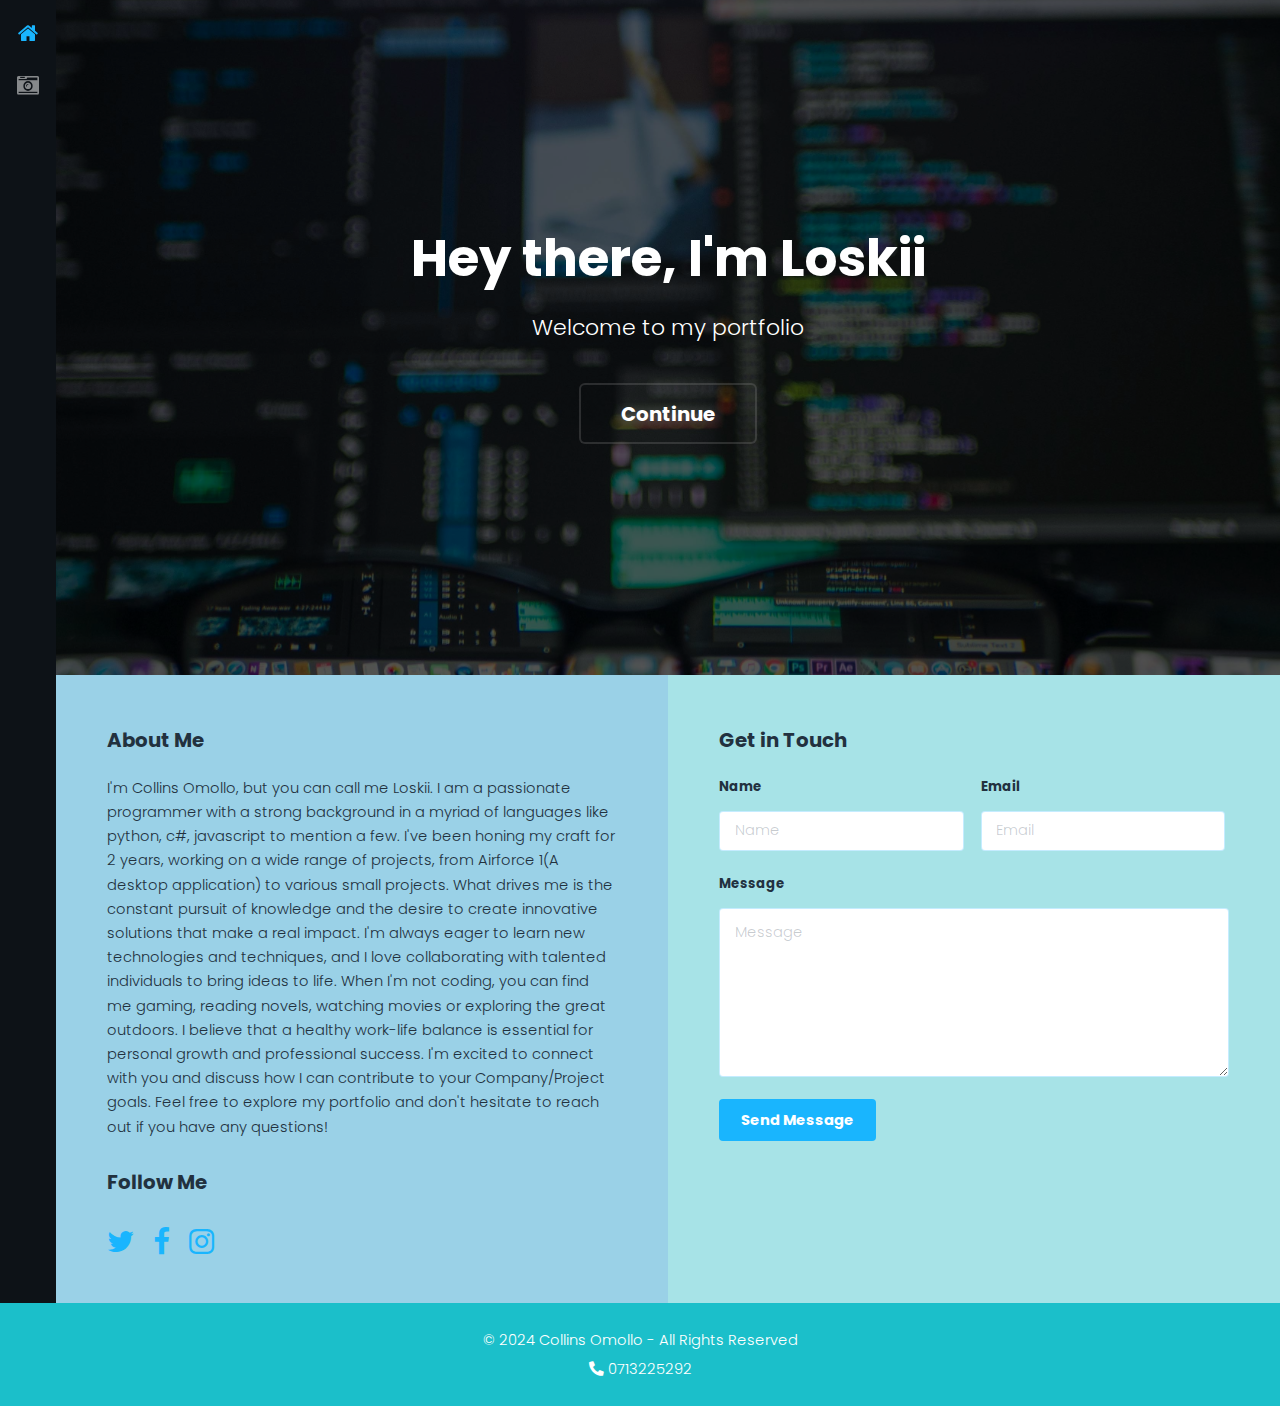
<file: index.html>
<!DOCTYPE HTML>
<html><head><title>Collins Omollo's portfolio</title><meta charset="utf-8"><meta name="robots" content="index, follow, max-image-preview:large, max-snippet:-1, max-video-preview:-1"><meta name="viewport" content="width=device-width, initial-scale=1"><link rel="stylesheet" href="assets/css/main.css"><link href="https://fonts.googleapis.com/css2?family=Poppins:wght@400;500;600;700&display=swap" rel="stylesheet"><link rel="icon" href="images/thumbs/collinsomolloicon.png"><link rel="stylesheet" href="https://cdnjs.cloudflare.com/ajax/libs/font-awesome/5.15.3/css/all.min.css">

</head><body>
		<div class="page-wrap">

			<!-- Nav -->
				<nav id="nav"><ul><li><a href="index.html" class="active"><span class="icon fa-home"></span></a></li>
						<li><a href="gallery.html"><span class="icon fa-camera-retro"></span></a></li>
						<!-- <li><a href="generic.html"><span class="icon fa-file-text-o"></span></a></li> -->
					</ul></nav>
					<!-- Main --><section id="main"><!-- Banner --><section id="banner"><div class="inner">
								<h1>Hey there, I'm Loskii</h1>
								<p>Welcome to my portfolio</p>
								<ul class="actions"><li><a href="#contact" class="button alt scrolly big">Continue</a></li>
								</ul></div>
						</section>
						<!-- Photos -->
						<!-- <section id="galleries"><div class="gallery">
									<header class="special"><h2>What's New</h2>
									</header><div class="content">
										<div class="media">
											<a href="images/fulls/loskii1.jpg"><img src="images/thumbs/loskii1.jpg" alt="" title="This right here is a caption." width="450" height="450"></a>
										</div>
										<div class="media">
											<a href="images/fulls/05.jpg"><img src="images/thumbs/05.jpg" alt="" title="This right here is a caption." width="450" height="450"></a>
										</div>
										<div class="media">
											<a href="images/fulls/09.jpg"><img src="images/thumbs/09.jpg" alt="" title="This right here is a caption." width="450" height="450"></a>
										</div>
										<div class="media">
											<a href="images/fulls/02.jpg"><img src="images/thumbs/02.jpg" alt="" title="This right here is a caption." width="450" height="450"></a>
										</div>
										<div class="media">
											<a href="images/fulls/06.jpg"><img src="images/thumbs/06.jpg" alt="" title="This right here is a caption." width="450" height="450"></a>
										</div>
										<div class="media">
											<a href="images/fulls/10.jpg"><img src="images/thumbs/10.jpg" alt="" title="This right here is a caption." width="450" height="450"></a>
										</div>
										<div class="media">
											<a href="images/fulls/03.jpg"><img src="images/thumbs/03.jpg" alt="" title="This right here is a caption." width="450" height="450"></a>
										</div>
										<div class="media">
											<a href="images/fulls/07.jpg"><img src="images/thumbs/07.jpg" alt="" title="This right here is a caption." width="450" height="450"></a>
										</div>
									</div>
									<footer><a href="gallery.html" class="button big">Full Gallery</a>
									</footer></div>
						</section> -->
						<!-- Contact --><section id="contact"><!-- Social --><div class="social column">
									<h3>About Me</h3>
									
									<p>I'm Collins Omollo, but you can call me Loskii. I am a passionate programmer with a strong background in a myriad of languages like python, c#, javascript to mention a few. I've been honing my craft for 2 years, working on a wide range of projects, from Airforce 1(A desktop application) to various small projects.

										What drives me is the constant pursuit of knowledge and the desire to create innovative solutions that make a real impact. I'm always eager to learn new technologies and techniques, and I love collaborating with talented individuals to bring ideas to life.
										
										When I'm not coding, you can find me gaming, reading novels, watching movies or exploring the great outdoors. I believe that a healthy work-life balance is essential for personal growth and professional success.
										
										I'm excited to connect with you and discuss how I can contribute to your Company/Project goals. Feel free to explore my portfolio and don't hesitate to reach out if you have any questions!</p>
									<h3>Follow Me</h3>
									<ul class="icons"><li><a href="https://twitter.com/loskii_008" class="icon fa-twitter"><span class="label">Twitter</span></a></li>
										<li><a href="#" class="icon fa-facebook"><span class="label">Facebook</span></a></li>
										<li><a href="https://www.instagram.com/loski_008" class="icon fa-instagram"><span class="label">Instagram</span></a></li>
									</ul></div>

							<!-- Form -->
								<div class="column">
									<h3>Get in Touch</h3>
									<form id="contact_form" action="submit_contact.php" method="post">
										<div class="field half first">
											<label for="name">Name</label>
											<input name="name" id="name" type="text" placeholder="Name"></div>
										<div class="field half">
											<label for="email">Email</label>
											<input name="email" id="email" type="email" placeholder="Email"></div>
										<div class="field">
											<label for="message">Message</label>
											<textarea name="message" id="message" rows="6" placeholder="Message"></textarea></div>
										<ul class="actions"><li><input value="Send Message" class="button" type="submit"></li>
										</ul></form>
								</div>
						</section></section></div>
						<!-- Footer section -->
						<footer>
							<div class="footer-content">
							  <p>&copy; 2024 Collins Omollo - All Rights Reserved</p>
							  
							  <p><i class="fas fa-phone-alt"></i> 0713225292</p>

							  
							</div>
						  </footer>
						  
		<!-- Scripts -->
			<script src="assets/js/jquery.min.js"></script><script src="assets/js/jquery.poptrox.min.js"></script><script src="assets/js/jquery.scrolly.min.js"></script><script src="assets/js/skel.min.js"></script><script src="assets/js/util.js"></script><script src="assets/js/main.js"></script></body></html>
</file>
<file: assets/css/main.css>
/* Icon size */

@import url(font-awesome.min.css);
@import url("https://fonts.googleapis.com/css?family=Nunito+Sans:300,400,600");

/* Reset */

	html, body, div, span, applet, object, iframe, h1, h2, h3, h4, h5, h6, p, blockquote, pre, a, abbr, acronym, address, big, cite, code, del, dfn, em, img, ins, kbd, q, s, samp, small, strike, strong, sub, sup, tt, var, b, u, i, center, dl, dt, dd, ol, ul, li, fieldset, form, label, legend, table, caption, tbody, tfoot, thead, tr, th, td, article, aside, canvas, details, embed, figure, figcaption, footer, header, hgroup, menu, nav, output, ruby, section, summary, time, mark, audio, video {
		margin: 0;
		padding: 0;
		border: 0;
		font-size: 100%;
		font: inherit;
		vertical-align: baseline;
	}
.image.fit img {
	width: 100%;
	height: auto;
}
	article, aside, details, figcaption, figure, footer, header, hgroup, menu, nav, section {
		display: block;
	}

	body {
		line-height: 1;
	}

	ol, ul {
		list-style: none;
	}

	blockquote, q {
		quotes: none;
	}

	blockquote:before, blockquote:after, q:before, q:after {
		content: '';
		content: none;
	}

	table {
		border-collapse: collapse;
		border-spacing: 0;
	}

	body {
		-webkit-text-size-adjust: none;
	}

/* Box Model */

	*, *:before, *:after {
		-moz-box-sizing: border-box;
		-webkit-box-sizing: border-box;
		box-sizing: border-box;
	}

/* Basic */

	@-ms-viewport {
		width: device-width;
	}

	body {
		-ms-overflow-style: scrollbar;
	}

	@media screen and (max-width: 480px) {

		html, body {
			min-width: 320px;
		}

	}

	body {
		background: #fff;
	}

		body.is-loading *, body.is-loading *:before, body.is-loading *:after {
			-moz-animation: none !important;
			-webkit-animation: none !important;
			-ms-animation: none !important;
			animation: none !important;
			-moz-transition: none !important;
			-webkit-transition: none !important;
			-ms-transition: none !important;
			transition: none !important;
		}

/* Type */

	body {
		background-color: #fff;
		color: #22313F;
	}

	body, input, select, textarea {
		font-family: "Poppins", sans-serif;
		font-size: 13pt;
		font-weight: 300;
		line-height: 1.65;
	}

		@media screen and (max-width: 1680px) {

			body, input, select, textarea {
				font-size: 11pt;
			}

		}

		@media screen and (max-width: 1280px) {

			body, input, select, textarea {
				font-size: 11pt;
			}

		}

		@media screen and (max-width: 980px) {

			body, input, select, textarea {
				font-size: 11pt;
			}

		}

		@media screen and (max-width: 736px) {

			body, input, select, textarea {
				font-size: 12pt;
			}

		}

		@media screen and (max-width: 480px) {

			body, input, select, textarea {
				font-size: 12pt;
			}

		}

	a {
		text-decoration: underline;
		color: #19B5FE;
	}

		a:hover {
			text-decoration: none;
			color: #019be3;
		}

	strong, b {
		font-weight: 700;
	}

	em, i {
		font-style: italic;
	}

	p {
		margin: 0 0 2em 0;
	}

	h1, h2, h3, h4, h5, h6 {
		font-weight: 700;
		line-height: 1.5;
		margin: 0 0 1em 0;
	}

		h1 a, h2 a, h3 a, h4 a, h5 a, h6 a {
			color: inherit;
			text-decoration: none;
		}

	h1 {
		font-size: 2em;
	}

		@media screen and (max-width: 480px) {

			h1 {
				font-size: 1.5em;
			}

		}

	h2 {
		font-size: 1.75em;
	}

		@media screen and (max-width: 480px) {

			h2 {
				font-size: 1.4em;
			}

		}

	h3 {
		font-size: 1.35em;
	}

	h4 {
		font-size: 1.1em;
	}

	h5 {
		font-size: 0.9em;
	}

	h6 {
		font-size: 0.7em;
	}

	sub {
		font-size: 0.8em;
		position: relative;
		top: 0.5em;
	}

	sup {
		font-size: 0.8em;
		position: relative;
		top: -0.5em;
	}

	blockquote {
		border-left: solid 4px;
		font-style: italic;
		margin: 0 0 2em 0;
		padding: 0.5em 0 0.5em 2em;
	}

	code {
		border-radius: 4px;
		border: solid 1px;
		font-family: "Courier New", monospace;
		font-size: 0.9em;
		margin: 0 0.25em;
		padding: 0.25em 0.65em;
	}

	pre {
		-webkit-overflow-scrolling: touch;
		font-family: "Courier New", monospace;
		font-size: 0.9em;
		margin: 0 0 2em 0;
	}

		pre code {
			display: block;
			line-height: 1.75;
			padding: 1em 1.5em;
			overflow-x: auto;
		}

	hr {
		border: 0;
		border-bottom: solid 1px;
		margin: 2em 0;
	}

		hr.major {
			margin: 3em 0;
		}

	.align-left {
		text-align: left;
	}

	.align-center {
		text-align: center;
	}

	.align-right {
		text-align: right;
	}

/* Box */

	.box {
		border-radius: 4px;
		border: solid 1px rgba(144, 144, 144, 0.25);
		margin-bottom: 2em;
		padding: 1.5em;
	}

		.box > :last-child,
		.box > :last-child > :last-child,
		.box > :last-child > :last-child > :last-child {
			margin-bottom: 0;
		}

		.box.alt {
			border: 0;
			border-radius: 0;
			padding: 0;
		}

/* Button */

	input[type="submit"],
	input[type="reset"],
	input[type="button"],
	button,
	.button {
		-moz-appearance: none;
		-webkit-appearance: none;
		-ms-appearance: none;
		appearance: none;
		-moz-transition: background-color 0.2s ease-in-out, color 0.2s ease-in-out;
		-webkit-transition: background-color 0.2s ease-in-out, color 0.2s ease-in-out;
		-ms-transition: background-color 0.2s ease-in-out, color 0.2s ease-in-out;
		transition: background-color 0.2s ease-in-out, color 0.2s ease-in-out;
		background: #19B5FE;
		color: #FFF;
		border-radius: 4px;
		border: 0;
		cursor: pointer;
		display: inline-block;
		font-weight: 700;
		height: 2.85em;
		line-height: 2.95em;
		padding: 0 1.5em;
		text-align: center;
		text-decoration: none;
		white-space: nowrap;
	}

		input[type="submit"].active,
		input[type="reset"].active,
		input[type="button"].active,
		button.active,
		.button.active {
			color: #FFF;
			background: #22313F;
		}

			input[type="submit"].active:hover,
			input[type="reset"].active:hover,
			input[type="button"].active:hover,
			button.active:hover,
			.button.active:hover {
				color: #FFF;
				background: #22313F;
			}

		input[type="submit"]:hover,
		input[type="reset"]:hover,
		input[type="button"]:hover,
		button:hover,
		.button:hover {
			color: #FFF;
			background: #019be3;
		}

		input[type="submit"].alt,
		input[type="reset"].alt,
		input[type="button"].alt,
		button.alt,
		.button.alt {
			background: none;
			box-shadow: 0 0 0 2px rgba(144, 144, 144, 0.25);
		}

			input[type="submit"].alt:hover,
			input[type="reset"].alt:hover,
			input[type="button"].alt:hover,
			button.alt:hover,
			.button.alt:hover {
				background: rgba(144, 144, 144, 0.075);
				box-shadow: 0 0 0 2px rgba(144, 144, 144, 0.25);
			}

		input[type="submit"].icon,
		input[type="reset"].icon,
		input[type="button"].icon,
		button.icon,
		.button.icon {
			padding-left: 1.35em;
		}

			input[type="submit"].icon:before,
			input[type="reset"].icon:before,
			input[type="button"].icon:before,
			button.icon:before,
			.button.icon:before {
				margin-right: 0.5em;
			}

		input[type="submit"].fit,
		input[type="reset"].fit,
		input[type="button"].fit,
		button.fit,
		.button.fit {
			display: block;
			margin: 0 0 1em 0;
			width: 100%;
		}

		input[type="submit"].small,
		input[type="reset"].small,
		input[type="button"].small,
		button.small,
		.button.small {
			font-size: 0.8em;
		}

		input[type="submit"].big,
		input[type="reset"].big,
		input[type="button"].big,
		button.big,
		.button.big {
			font-size: 1.35em;
			padding: 0 2em;
		}

		input[type="submit"].disabled, input[type="submit"]:disabled,
		input[type="reset"].disabled,
		input[type="reset"]:disabled,
		input[type="button"].disabled,
		input[type="button"]:disabled,
		button.disabled,
		button:disabled,
		.button.disabled,
		.button:disabled {
			-moz-pointer-events: none;
			-webkit-pointer-events: none;
			-ms-pointer-events: none;
			pointer-events: none;
			opacity: 0.25;
		}

		@media screen and (max-width: 480px) {

			input[type="submit"],
			input[type="reset"],
			input[type="button"],
			button,
			.button {
				padding: 0;
			}

		}

/* Contact */

	#contact {
		display: -ms-flexbox;
		-ms-flex-pack: justify;
		display: -moz-flex;
		display: -webkit-flex;
		display: -ms-flex;
		display: flex;
		-moz-flex-wrap: wrap;
		-webkit-flex-wrap: wrap;
		-ms-flex-wrap: wrap;
		flex-wrap: wrap;
		-moz-justify-content: space-between;
		-webkit-justify-content: space-between;
		-ms-justify-content: space-between;
		justify-content: space-between;
		background: #a7e3e7;
	}

		#contact form {
			margin: 0;
		}

		#contact .icons {
			margin-bottom: 1em;
		}

		#contact .column {
			padding: 3.5em 0 1.5em 0;
			padding-left: 3.5em;
			padding-right: 3.5em;
			width: 50%;
		}

			#contact .column.social {
				background: #9ad1e7;
			}

			@media screen and (max-width: 980px) {

				#contact .column {
					padding: 2em 0 0.1em 0;
					padding-left: 2em;
					padding-right: 2em;
				}

			}

			@media screen and (max-width: 736px) {

				#contact .column {
					width: 100%;
				}

			}

			@media screen and (max-width: 480px) {

				#contact .column {
					padding: 1em 0 0.1em 0;
					padding-left: 1em;
					padding-right: 1em;
				}

			}

/* Form */

	form {
		margin: 0 0 2em 0;
	}

		form .field {
			margin-bottom: 1.5em;
		}

			form .field.half {
				display: inline-block;
				width: 48%;
			}

				form .field.half.first {
					margin-right: 2.5%;
				}

		@media screen and (max-width: 980px) {

			form .field.half {
				display: block;
				width: 100%;
			}

				form .field.half.first {
					margin-right: 0;
				}

		}

	label {
		display: block;
		font-size: 0.9em;
		font-weight: 700;
		margin: 0 0 1em 0;
	}

	input[type="text"],
	input[type="password"],
	input[type="email"],
	select,
	textarea {
		-moz-appearance: none;
		-webkit-appearance: none;
		-ms-appearance: none;
		appearance: none;
		border-radius: 4px;
		border: solid 1px rgba(25, 181, 254, 0.25);
		color: inherit;
		display: block;
		outline: 0;
		padding: 0 1em;
		text-decoration: none;
		width: 100%;
	}

		input[type="text"]:invalid,
		input[type="password"]:invalid,
		input[type="email"]:invalid,
		select:invalid,
		textarea:invalid {
			box-shadow: none;
		}

		input[type="text"]:active, input[type="text"]:focus,
		input[type="password"]:active,
		input[type="password"]:focus,
		input[type="email"]:active,
		input[type="email"]:focus,
		select:active,
		select:focus,
		textarea:active,
		textarea:focus {
			border: solid 1px #19B5FE;
		}

	.select-wrapper {
		text-decoration: none;
		display: block;
		position: relative;
	}

		.select-wrapper:before {
			-moz-osx-font-smoothing: grayscale;
			-webkit-font-smoothing: antialiased;
			font-family: FontAwesome;
			font-style: normal;
			font-weight: normal;
			text-transform: none !important;
		}

		.select-wrapper:before {
			content: '\f078';
			display: block;
			height: 2.75em;
			line-height: 2.75em;
			pointer-events: none;
			position: absolute;
			right: 0;
			text-align: center;
			top: 0;
			width: 2.75em;
		}

		.select-wrapper select::-ms-expand {
			display: none;
		}

	input[type="text"],
	input[type="password"],
	input[type="email"],
	select {
		height: 2.75em;
	}

	textarea {
		padding: 0.75em 1em;
	}

	input[type="checkbox"],
	input[type="radio"] {
		-moz-appearance: none;
		-webkit-appearance: none;
		-ms-appearance: none;
		appearance: none;
		display: block;
		float: left;
		margin-right: -2em;
		opacity: 0;
		width: 1em;
		z-index: -1;
	}

		input[type="checkbox"] + label,
		input[type="radio"] + label {
			text-decoration: none;
			cursor: pointer;
			display: inline-block;
			font-size: 1em;
			font-weight: 300;
			padding-left: 2.4em;
			padding-right: 0.75em;
			position: relative;
		}

			input[type="checkbox"] + label:before,
			input[type="radio"] + label:before {
				-moz-osx-font-smoothing: grayscale;
				-webkit-font-smoothing: antialiased;
				font-family: FontAwesome;
				font-style: normal;
				font-weight: normal;
				text-transform: none !important;
			}

			input[type="checkbox"] + label:before,
			input[type="radio"] + label:before {
				border-radius: 4px;
				border: solid 1px;
				content: '';
				display: inline-block;
				height: 1.65em;
				left: 0;
				line-height: 1.58125em;
				position: absolute;
				text-align: center;
				top: 0;
				width: 1.65em;
			}

		input[type="checkbox"]:checked + label:before,
		input[type="radio"]:checked + label:before {
			content: '\f00c';
		}

	input[type="checkbox"] + label:before {
		border-radius: 4px;
	}

	input[type="radio"] + label:before {
		border-radius: 100%;
	}

	::-webkit-input-placeholder {
		opacity: 1.0;
		color: rgba(34, 49, 63, 0.25);
	}

	:-moz-placeholder {
		opacity: 1.0;
		color: rgba(34, 49, 63, 0.25);
	}

	::-moz-placeholder {
		opacity: 1.0;
		color: rgba(34, 49, 63, 0.25);
	}

	:-ms-input-placeholder {
		opacity: 1.0;
		color: rgba(34, 49, 63, 0.25);
	}

	.formerize-placeholder {
		opacity: 1.0;
		color: rgba(34, 49, 63, 0.25);
	}

/* Gallery */

	@-moz-keyframes gallery {
		100% {
			opacity: 1;		}
	}

	@-webkit-keyframes gallery {
		100% {
			opacity: 1;		}
	}

	@-ms-keyframes gallery {
		100% {
			opacity: 1;		}
	}

	@keyframes gallery {
		100% {
			opacity: 1;		}
	}

	.gallery {
		padding: 3.5em;
		position: relative;
		overflow: hidden;
		min-height: 37em;
	}

		@media screen and (max-width: 980px) {

			.gallery {
				padding: 2em;
				min-height: 20em;
			}

				.gallery header h2 {
					margin-bottom: 1em;
				}

		}

		@media screen and (max-width: 480px) {

			.gallery {
				padding: 1em;
			}

		}

		.gallery header {
			display: -ms-flexbox;
			-ms-flex-pack: justify;
			display: -moz-flex;
			display: -webkit-flex;
			display: -ms-flex;
			display: flex;
			-moz-flex-wrap: wrap;
			-webkit-flex-wrap: wrap;
			-ms-flex-wrap: wrap;
			flex-wrap: wrap;
			-moz-justify-content: space-between;
			-webkit-justify-content: space-between;
			-ms-justify-content: space-between;
			justify-content: space-between;
		}

			.gallery header.special {
				-moz-justify-content: center;
				-webkit-justify-content: center;
				-ms-justify-content: center;
				justify-content: center;
			}

			@media screen and (max-width: 736px) {

				.gallery header {
					display: block;
				}

			}

			@media screen and (max-width: 480px) {

				.gallery header h2 {
					margin-bottom: .5em;
				}

			}

		.gallery footer {
			text-align: center;
			margin-top: 4em;
		}

		.gallery .content {
			display: -ms-flexbox;
			display: -moz-flex;
			display: -webkit-flex;
			display: -ms-flex;
			display: flex;
			-moz-flex-wrap: wrap;
			-webkit-flex-wrap: wrap;
			-ms-flex-wrap: wrap;
			flex-wrap: wrap;
			-moz-justify-content: -moz-flex-start;
			-webkit-justify-content: -webkit-flex-start;
			-ms-justify-content: -ms-flex-start;
			justify-content: flex-start;
		}

			.gallery .content .media {
				-moz-animation: gallery 0.75s ease-out 0.4s forwards;
				-webkit-animation: gallery 0.75s ease-out 0.4s forwards;
				-ms-animation: gallery 0.75s ease-out 0.4s forwards;
				animation: gallery 0.75s ease-out 0.4s forwards;
				margin-bottom: 0;
				overflow: hidden;
				opacity: 0;
				position: relative;
				width: 25%;
			}

				.gallery .content .media a {
					display: block;
				}

				.gallery .content .media img {
					-moz-transition: -moz-transform 0.2s ease-in-out;
					-webkit-transition: -webkit-transform 0.2s ease-in-out;
					-ms-transition: -ms-transform 0.2s ease-in-out;
					transition: transform 0.2s ease-in-out;
					max-width: 100%;
					height: auto;
					vertical-align: middle;
				}

				.gallery .content .media:hover img {
					-moz-transform: scale(1.075);
					-webkit-transform: scale(1.075);
					-ms-transform: scale(1.075);
					transform: scale(1.075);
				}

				@media screen and (max-width: 736px) {

					.gallery .content .media {
						width: 50%;
					}

				}

				@media screen and (max-width: 480px) {

					.gallery .content .media {
						width: 100%;
					}

				}

/* Icon */

	.icon {
		text-decoration: none;
		border-bottom: none;
		position: relative;
	}

		.icon:before {
			-moz-osx-font-smoothing: grayscale;
			-webkit-font-smoothing: antialiased;
			font-family: FontAwesome;
			font-style: normal;
			font-weight: normal;
			text-transform: none !important;
		}

		.icon > .label {
			display: none;
		}

/* Image */

	.image {
		border: 0;
		display: inline-block;
		position: relative;
	}

		.image img {
			display: block;
		}

		.image.left, .image.right {
			max-width: 40%;
		}

			.image.left img, .image.right img {
				width: 100%;
			}

			@media screen and (max-width: 480px) {

				.image.left, .image.right {
					max-width: 100%;
					width: 100%;
				}

			}

		.image.left {
			float: left;
			margin: 0 1.5em 1em 0;
			top: 0.25em;
		}

			@media screen and (max-width: 480px) {

				.image.left {
					float: none;
					margin: 0 0 1em 0;
				}

			}

		.image.right {
			float: right;
			margin: 0 0 1em 1.5em;
			top: 0.25em;
		}

			@media screen and (max-width: 480px) {

				.image.right {
					float: none;
					margin: 0 0 1em 0;
				}

			}

		.image.fit {
			display: block;
			margin: 0 0 2em 0;
			width: 100%;
		}

			.image.fit img {
				width: 100%;
			}

		.image.special {
			border: solid 1px rgba(144, 144, 144, 0.25);
			padding: 1em;
		}

		.image.main {
			display: block;
			margin: 0 0 3em 0;
			width: 100%;
		}

			.image.main img {
				width: 100%;
			}

/* List */

	ol {
		list-style: decimal;
		margin: 0 0 2em 0;
		padding-left: 1.25em;
	}

		ol li {
			padding-left: 0.25em;
		}

	ul {
		list-style: disc;
		margin: 0 0 2em 0;
		padding-left: 1em;
	}

		ul li {
			padding-left: 0.5em;
		}

		ul.alt {
			list-style: none;
			padding-left: 0;
		}

			ul.alt li {
				border-top: solid 1px;
				padding: 0.5em 0;
			}

				ul.alt li:first-child {
					border-top: 0;
					padding-top: 0;
				}

		ul.tabs {
			list-style: none;
			padding-left: 0;
		}

			ul.tabs li {
				display: inline-block;
			}

				ul.tabs li:first-child {
					padding: 0;
				}

				@media screen and (max-width: 736px) {

					ul.tabs li {
						display: block;
						margin: 0 0 .25em 0;
						padding: 0;
					}

						ul.tabs li .button {
							width: 100%;
						}

				}

			@media screen and (max-width: 480px) {

				ul.tabs {
					margin-bottom: 1em;
				}

			}

		ul.icons {
			cursor: default;
			list-style: none;
			padding-left: 0;
		}

			ul.icons li {
				display: inline-block;
				padding: 0 1em 0 0;
			}

				ul.icons li:last-child {
					padding-right: 0;
				}

				ul.icons li .icon:before {
					font-size: 2em;
				}

		ul.actions {
			cursor: default;
			list-style: none;
			padding-left: 0;
		}

			ul.actions li {
				display: inline-block;
				padding: 0 1em 0 0;
				vertical-align: middle;
			}

				ul.actions li:last-child {
					padding-right: 0;
				}

			ul.actions.small li {
				padding: 0 0.5em 0 0;
			}

			ul.actions.vertical li {
				display: block;
				padding: 1em 0 0 0;
			}

				ul.actions.vertical li:first-child {
					padding-top: 0;
				}

				ul.actions.vertical li > * {
					margin-bottom: 0;
				}

			ul.actions.vertical.small li {
				padding: 0.5em 0 0 0;
			}

				ul.actions.vertical.small li:first-child {
					padding-top: 0;
				}

			ul.actions.fit {
				display: table;
				margin-left: -1em;
				padding: 0;
				table-layout: fixed;
				width: calc(100% + 1em);
			}

				ul.actions.fit li {
					display: table-cell;
					padding: 0 0 0 1em;
				}

					ul.actions.fit li > * {
						margin-bottom: 0;
					}

				ul.actions.fit.small {
					margin-left: -0.5em;
					width: calc(100% + 0.5em);
				}

					ul.actions.fit.small li {
						padding: 0 0 0 0.5em;
					}

			@media screen and (max-width: 480px) {

				ul.actions {
					margin: 0 0 2em 0;
				}

					ul.actions li {
						padding: 1em 0 0 0;
						display: block;
						text-align: center;
						width: 100%;
					}

						ul.actions li:first-child {
							padding-top: 0;
						}

						ul.actions li > * {
							width: 100%;
							margin: 0 !important;
						}

							ul.actions li > *.icon:before {
								margin-left: -2em;
							}

					ul.actions.small li {
						padding: 0.5em 0 0 0;
					}

						ul.actions.small li:first-child {
							padding-top: 0;
						}

			}

	dl {
		margin: 0 0 2em 0;
	}

		dl dt {
			display: block;
			font-weight: 700;
			margin: 0 0 1em 0;
		}

		dl dd {
			margin-left: 2em;
		}

/* Section/Article */

	section.special, article.special {
		text-align: center;
	}

	section .inner, article .inner {
		padding: 3.5em 0 1.5em 0;
		padding-left: 3.5em;
		padding-right: 3.5em;
	}

		@media screen and (max-width: 980px) {

			section .inner, article .inner {
				padding: 2em 0 0.1em 0;
				padding-right: 2em;
				padding-left: 2em;
			}

		}

		@media screen and (max-width: 480px) {

			section .inner, article .inner {
				padding: 1em 0 0.1em 0;
				padding-right: 1em;
				padding-left: 1em;
			}

		}

	section .columns, article .columns {
		display: -ms-flexbox;
		display: -moz-flex;
		display: -webkit-flex;
		display: -ms-flex;
		display: flex;
		-moz-flex-wrap: wrap;
		-webkit-flex-wrap: wrap;
		-ms-flex-wrap: wrap;
		flex-wrap: wrap;
		-moz-justify-content: space-between;
		-webkit-justify-content: space-between;
		-ms-justify-content: space-between;
		justify-content: space-between;
	}

		section .columns.double .column, article .columns.double .column {
			width: 48%;
		}

			@media screen and (max-width: 980px) {

				section .columns.double .column, article .columns.double .column {
					width: 100%;
				}

			}

	header p {
		position: relative;
		margin: 0 0 1.5em 0;
	}

	header h2 + p {
		font-size: 1.25em;
		margin-top: -1em;
	}

	header h3 + p {
		font-size: 1.1em;
		margin-top: -0.8em;
	}

	header h4 + p,
	header h5 + p,
	header h6 + p {
		font-size: 0.9em;
		margin-top: -0.6em;
	}

/* Table */

	.table-wrapper {
		-webkit-overflow-scrolling: touch;
		overflow-x: auto;
	}

	table {
		margin: 0 0 2em 0;
		width: 100%;
	}

		table tbody tr {
			border: solid 1px;
			border-left: 0;
			border-right: 0;
		}

		table td {
			padding: 0.75em 0.75em;
		}

		table th {
			font-size: 0.9em;
			font-weight: 700;
			padding: 0 0.75em 0.75em 0.75em;
			text-align: left;
		}

		table thead {
			border-bottom: solid 2px;
		}

		table tfoot {
			border-top: solid 2px;
		}

		table.alt {
			border-collapse: separate;
		}

			table.alt tbody tr td {
				border: solid 1px;
				border-left-width: 0;
				border-top-width: 0;
			}

				table.alt tbody tr td:first-child {
					border-left-width: 1px;
				}

			table.alt tbody tr:first-child td {
				border-top-width: 1px;
			}

			table.alt thead {
				border-bottom: 0;
			}

			table.alt tfoot {
				border-top: 0;
			}

/* Wrapper */

	.page-wrap {
		display: -ms-flexbox;
		display: -moz-flex;
		display: -webkit-flex;
		display: -ms-flex;
		display: flex;
		-moz-flex-wrap: nowrap;
		-webkit-flex-wrap: nowrap;
		-ms-flex-wrap: nowrap;
		flex-wrap: nowrap;
		-moz-justify-content: -moz-flex-start;
		-webkit-justify-content: -webkit-flex-start;
		-ms-justify-content: -ms-flex-start;
		justify-content: flex-start;
	}

	.wrapper {
		position: relative;
	}

		.wrapper > .inner {
			margin: 0 auto;
			width: 60em;
		}

		@media screen and (max-width: 1280px) {

			.wrapper > .inner {
				width: 65em;
			}

		}

		@media screen and (max-width: 980px) {

			.wrapper > .inner {
				width: 100%;
			}

		}

/* Header */

	#header {
		font-weight: 700;
	}

/* Menu */

	#nav {
		background: #0d1217;
		z-index: 10002;
		position: relative;
		width: 4em;
	}

		#nav ul {
			list-style: none;
			margin: 0;
			padding: 0;
			position: fixed;
			top: 1em;
			left: 0;
		}

			#nav ul li {
				padding: 0;
				width: 3.75em;
				text-align: Center;
				margin-bottom: 1em;
			}

				#nav ul li a {
					color: rgba(255, 255, 255, 0.5);
					text-decoration: none;
					font-size: 1.5em;
				}

					#nav ul li a:hover {
						color: white;
					}

					#nav ul li a.active {
						color: #19B5FE;
					}

				@media screen and (max-width: 736px) {

					#nav ul li {
						width: 3.4em;
					}

				}

/* Banner */

	body.is-loading #banner > .inner {
		opacity: 0;
		-moz-transform: translateY(1em);
		-webkit-transform: translateY(1em);
		-ms-transform: translateY(1em);
		transform: translateY(1em);
	}

	#banner {
		display: -ms-flexbox;
		-ms-flex-pack: center;
		-ms-flex-align: center;
		padding: 8em 0 6em 0;
		-moz-align-items: center;
		-webkit-align-items: center;
		-ms-align-items: center;
		align-items: center;
		display: -moz-flex;
		display: -webkit-flex;
		display: -ms-flex;
		display: flex;
		-moz-justify-content: center;
		-webkit-justify-content: center;
		-ms-justify-content: center;
		justify-content: center;
		min-height: 75vh;
		height: 75vh;
		position: relative;
		background: #000;
		background-image: url(../../images/banner1.jpg);
		background-size: cover;
		background-attachment: fixed;
		background-repeat: no-repeat;
		background-position: center;
		text-align: center;
		color: #FFF;
	}

		#banner:before {
			-moz-transition: opacity 3s ease;
			-webkit-transition: opacity 3s ease;
			-ms-transition: opacity 3s ease;
			transition: opacity 3s ease;
			-moz-transition-delay: 0.25s;
			-webkit-transition-delay: 0.25s;
			-ms-transition-delay: 0.25s;
			transition-delay: 0.25s;
			content: '';
			display: block;
			background-color: #000;
			height: 100%;
			left: 0;
			opacity: 0.65;
			position: absolute;
			top: 0;
			width: 100%;
			z-index: 1;
		}

		#banner .inner {
			-moz-transform: none;
			-webkit-transform: none;
			-ms-transform: none;
			transform: none;
			-moz-transition: opacity 1s ease, transform 1s ease;
			-webkit-transition: opacity 1s ease, transform 1s ease;
			-ms-transition: opacity 1s ease, transform 1s ease;
			transition: opacity 1s ease, transform 1s ease;
			position: relative;
			opacity: 1;
			z-index: 3;
			padding: 0 2em;
		}

		#banner h1 {
			font-size: 4em;
			line-height: 1em;
			margin: 0 0 0.5em 0;
			padding: 0;
			color: #FFF;
		}

		#banner p {
			font-size: 1.5em;
			margin-bottom: 1.75em;
		}

		#banner a {
			color: #FFF;
			text-decoration: none;
		}

		@media screen and (max-width: 1280px) {

			#banner h1 {
				font-size: 3.5em;
			}

		}

		@media screen and (max-width: 736px) {

			#banner {
				background-attachment: scroll;
			}

				#banner h1 {
					font-size: 2.25em;
				}

				#banner p {
					font-size: 1.25em;
				}

		}

/* Main */

	#main {
		background: #f1f1f1;
		width: 100%;
	}

		#main #header {
			background: #e6e6e6;
			padding: 1.15em 3.5em;
			text-align: right;
		}

			#main #header h1 {
				margin: 0;
				font-size: 1em;
			}

			@media screen and (max-width: 980px) {

				#main #header {
					padding: 1.15em 2em;
				}

			}

			@media screen and (max-width: 736px) {

				#main #header {
					text-align: center;
				}

			}

/* Footer */

	#footer {
		padding: 4em 0 2em 0;
		background: #f2f2f2;
	}

		.copyright {
			padding: 2em 0 2em 0;
			background: #f2f2f2;
			color: #bfbfbf;
			font-size: 0.9em;
			text-align: center;
		}
.copyright a{
	text-decoration: none;
}

		@media screen and (max-width: 736px) {

			#footer {
				padding: 3em 0 1em 0;
			}

		}











  
  /*Responsive design  */
  @media (max-width: 768px) {
	#nav ul {
	  flex-direction: column;
	}
	.gallery .media {
	  width: 100%;
	  height: auto;
	}
  }

  /* Smooth scrolling effect */
  html {
	scroll-behavior: smooth;
  }

  /* Forms and button styles */
 

   /*Footer styling  */
   footer {
    background-color: #1bbfca;
    color: white;
    padding: 20px 0;
    text-align: center;
}

.footer-content p {
    margin: 5px 0;
}

.footer-content a {
    color: #fff;
    text-decoration: none;
}

.footer-content a:hover {
    text-decoration: underline;
}



/* Icons could make use of a library like Font Awesome */
</file>
